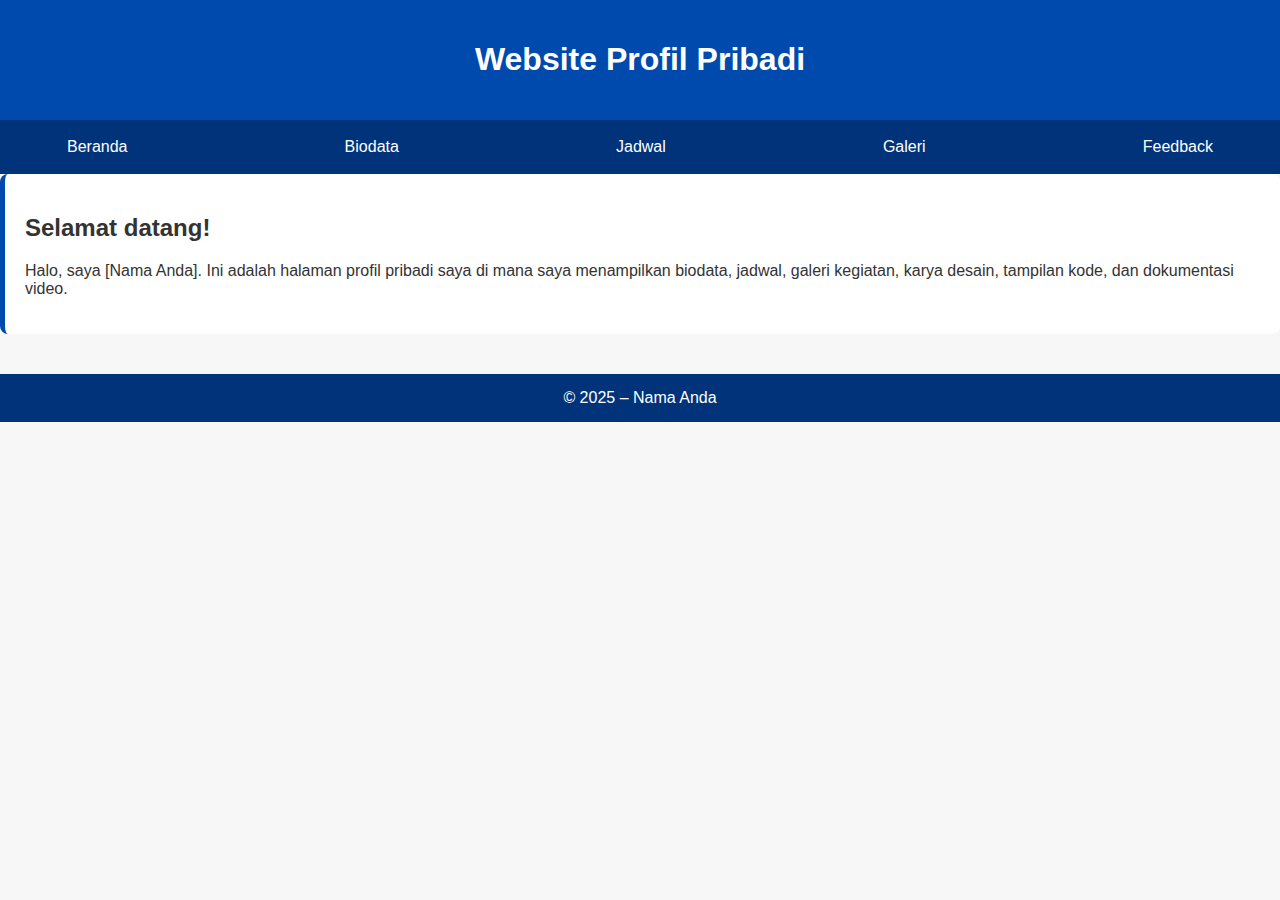
<file: tugas-baru/index.html>
<!DOCTYPE html>
<html lang="id">
<head>
  <meta charset="UTF-8">
  <meta name="viewport" content="width=device-width, initial-scale=1">
  <title>Beranda – Website Profil Pribadi</title>
  <link rel="stylesheet" href="style.css">
</head>
<body>
<header>
  <h1>Website Profil Pribadi</h1>
</header>
<nav>
  <a href="index.html">Beranda</a>
  <a href="biodata.html">Biodata</a>
  <a href="jadwal.html">Jadwal</a>
  <a href="galeri.html">Galeri</a>
  <a href="feedback.html">Feedback</a>
</nav>
<div class="main-content box">
  <h2>Selamat datang!</h2>
  <p>Halo, saya [Nama Anda]. Ini adalah halaman profil pribadi saya di mana saya menampilkan biodata, jadwal, galeri kegiatan, karya desain, tampilan kode, dan dokumentasi video.</p>
</div>
<footer>
  &copy; 2025 – Nama Anda
</footer>
</body>
</html>
</file>
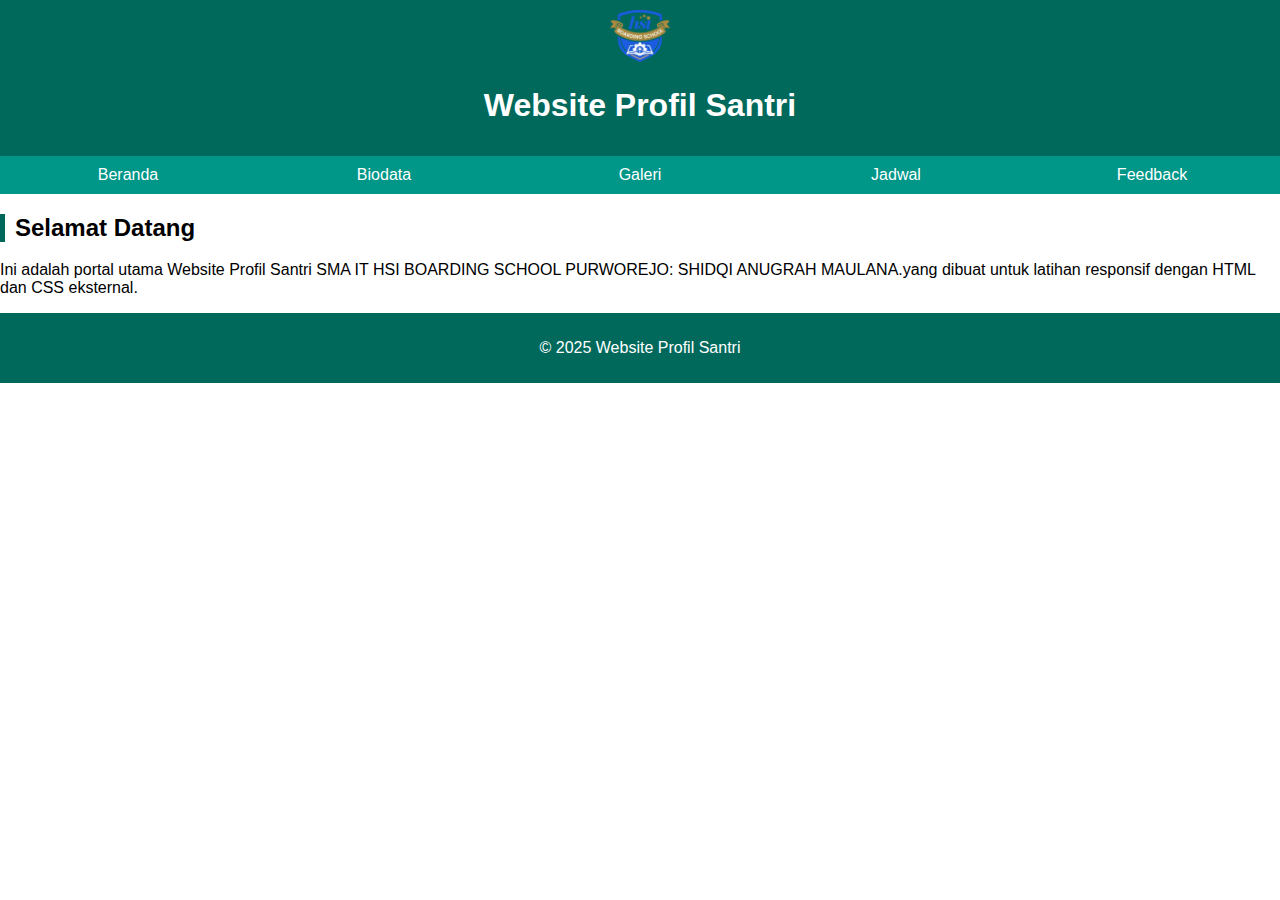
<file: tugas-bulanan/index.html>
<!DOCTYPE html>
<html lang="id">
<head>
  <meta charset="UTF-8">
  <meta name="viewport" content="width=device-width, initial-scale=1.0">
  <title>Portal Utama</title>
  <link rel="stylesheet" href="style.css">
</head>
<body>
  <header>
    <img src="IMAGE/logo.webp" alt="Logo HSI" class="logo">
    <h1>Website Profil Santri</h1>
  </header>

  <nav class="navbar">
    <a href="index.html">Beranda</a>
    <a href="biodata.html">Biodata</a>
    <a href="galeri.html">Galeri</a>
    <a href="jadwal.html">Jadwal</a>
    <a href="feedback.html">Feedback</a>
  </nav>

  <main>
    <section>
      <h2 class="judul-box">Selamat Datang</h2>
      <p>Ini adalah portal utama Website Profil Santri SMA IT HSI BOARDING SCHOOL PURWOREJO: SHIDQI ANUGRAH MAULANA.yang dibuat untuk latihan responsif dengan HTML dan CSS eksternal.</p>
    </section>
  </main>

  <footer>
    <p>&copy; 2025 Website Profil Santri</p>
  </footer>
</body>
</html>
</file>
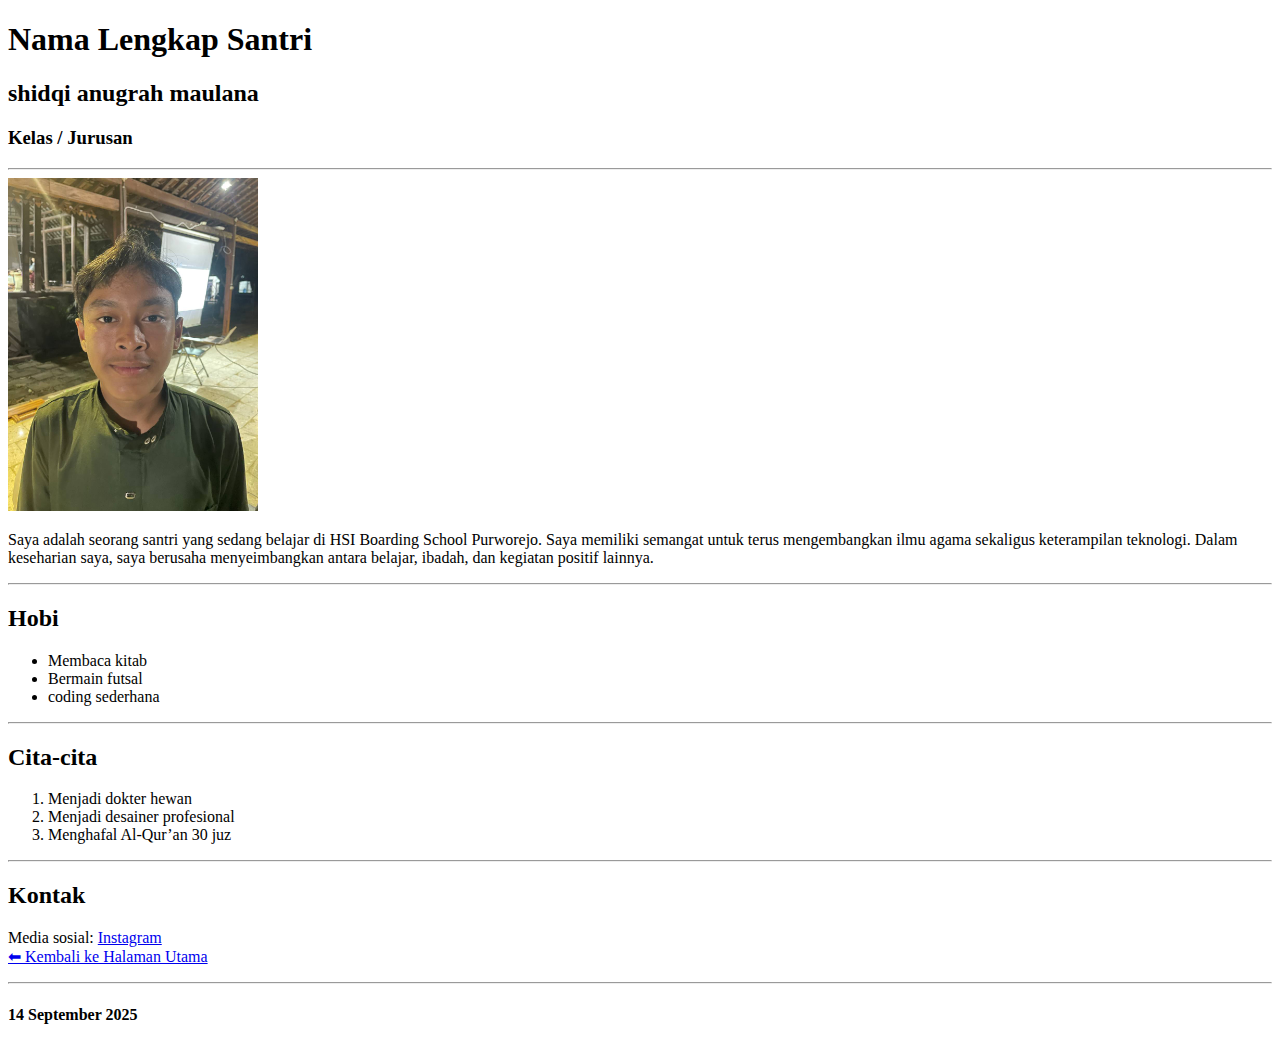
<file: BIODATA HTML/biodata.html>
<!DOCTYPE html>
<html lang="id">
<head>
  <meta charset="UTF-8">
  <title>Biodata Santri</title>
</head>
<body>
  <h1>Nama Lengkap Santri</h1>
  <h2>shidqi anugrah maulana</h2>
  <h3>Kelas / Jurusan</h3>
  <hr>

  <!-- Foto lokal -->
  <img src="PHOTO.jpg" 
       alt="Foto close-up diri" 
       width="250">

  <p>
    Saya adalah seorang santri yang sedang belajar di HSI Boarding School Purworejo.
    Saya memiliki semangat untuk terus mengembangkan ilmu agama sekaligus keterampilan teknologi. 
    Dalam keseharian saya, saya berusaha menyeimbangkan antara belajar, ibadah, dan kegiatan positif lainnya.
  </p>

  <hr>
  <h2 id="hobi">Hobi</h2>
  <ul>
    <li>Membaca kitab</li>
    <li>Bermain futsal</li>
    <li>coding sederhana</li>
  </ul>

  <hr>
  <h2 id="cita">Cita-cita</h2>
  <ol>
    <li>Menjadi dokter hewan</li>
    <li>Menjadi desainer profesional</li>
    <li>Menghafal Al-Qur’an 30 juz</li>
  </ol>

  <hr>
  <h2>Kontak</h2>
  <p>
    Media sosial: 
    <a href="https://www.instagram.com/" target="_blank">Instagram</a><br>
    <a href="index.html">⬅ Kembali ke Halaman Utama</a>
  </p>

  <hr>
  <h4>14 September 2025</h4>
</body>
</html>
</file>
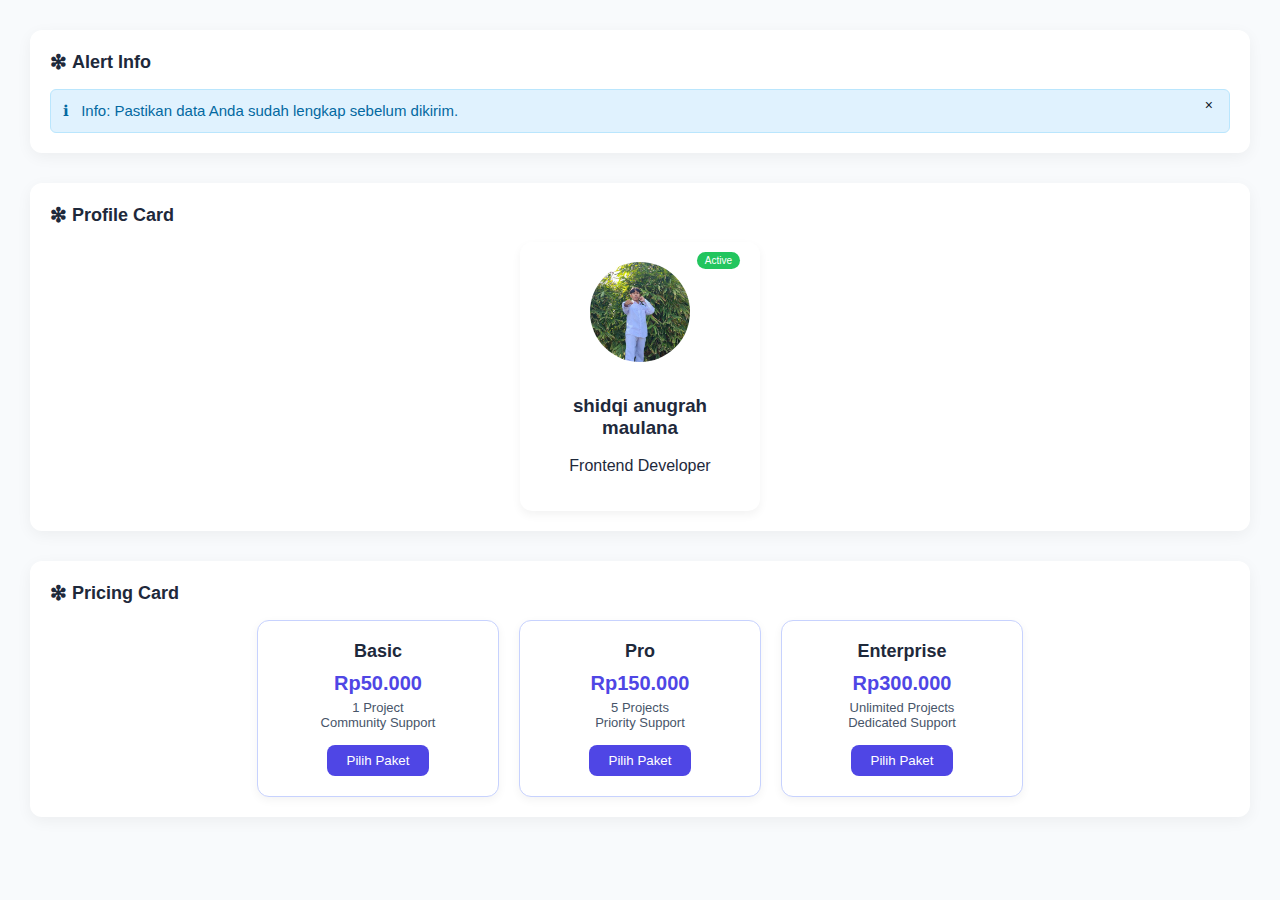
<file: tugas-8/flexbox.html>
<!DOCTYPE html>
<html lang="id">
<head>
  <meta charset="UTF-8">
  <meta name="viewport" content="width=device-width, initial-scale=1.0">
  <title>flexbox - kk shidqi </title>
  <link rel="stylesheet" href="style.css">
</head>
<body>

  <!-- 1. Alert Info -->
  <div class="section">
    <div class="section-title">Alert Info</div>
    <div class="alert-info">
      Info: Pastikan data Anda sudah lengkap sebelum dikirim.
      <button class="close-btn" type="button"
        onclick="this.parentElement.style.display='none'">×</button>
    </div>
  </div>

  <!-- 2. Profile Card -->
  <div class="section">
    <div class="section-title">Profile Card</div>
    <div class="profile-card">
      <span class="status">Active</span>
      <img src="IMAGE/foto.jpg" alt="Profile">
      <h3>shidqi anugrah maulana</h3>
      <p>Frontend Developer</p>
    </div>
  </div>

  <!-- 3. Pricing Card -->
  <div class="section">
    <div class="section-title">Pricing Card</div>
    <div class="pricing">
      <div class="pricing-card">
        <div class="pricing-title">Basic</div>
        <div class="price">Rp50.000</div>
        <div class="desc">1 Project<br>Community Support</div>
        <button class="btn">Pilih Paket</button>
      </div>

      <div class="pricing-card">
        <div class="pricing-title">Pro</div>
        <div class="price">Rp150.000</div>
        <div class="desc">5 Projects<br>Priority Support</div>
        <button class="btn">Pilih Paket</button>
      </div>

      <div class="pricing-card">
        <div class="pricing-title">Enterprise</div>
        <div class="price">Rp300.000</div>
        <div class="desc">Unlimited Projects<br>Dedicated Support</div>
        <button class="btn">Pilih Paket</button>
      </div>
    </div>
  </div>

</body>
</html>
</file>
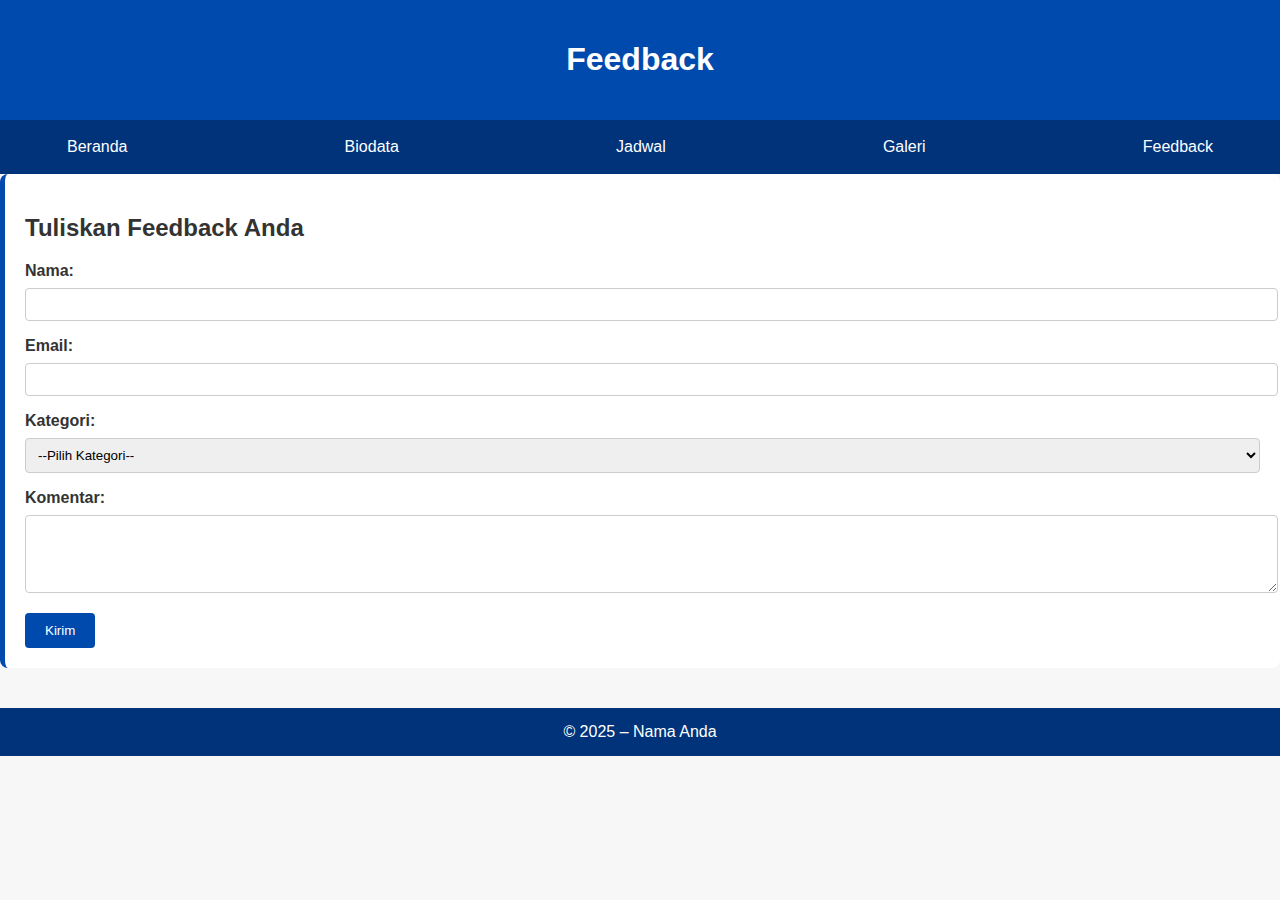
<file: tugas-baru/feedback.html>
<!DOCTYPE html>
<html lang="id">
<head>
  <meta charset="UTF-8">
  <meta name="viewport" content="width=device-width, initial-scale=1">
  <title>Feedback – Website Profil Pribadi</title>
  <link rel="stylesheet" href="style.css">
</head>
<body>
<header>
  <h1>Feedback</h1>
</header>
<nav>
  <a href="index.html">Beranda</a>
  <a href="biodata.html">Biodata</a>
  <a href="jadwal.html">Jadwal</a>
  <a href="galeri.html">Galeri</a>
  <a href="feedback.html">Feedback</a>
</nav>
<div class="main-content box">
  <h2>Tuliskan Feedback Anda</h2>
  <form class="feedback-form" action="#" method="post">
    <label for="nama">Nama:</label>
    <input type="text" id="nama" name="nama" required>

    <label for="email">Email:</label>
    <input type="email" id="email" name="email" required>

    <label for="kategori">Kategori:</label>
    <select id="kategori" name="kategori" required>
      <option value="">--Pilih Kategori--</option>
      <option value="saran">Saran</option>
      <option value="kritik">Kritik</option>
      <option value="pujian">Pujian</option>
    </select>

    <label for="komentar">Komentar:</label>
    <textarea id="komentar" name="komentar" rows="4" required></textarea>

    <input type="submit" value="Kirim">
  </form>
</div>
<footer>
  &copy; 2025 – Nama Anda
</footer>
</body>
</html>
</file>
<file: tugas-baru/style.css>
/* Mobile-first styles */
body {
  margin: 0;
  padding: 0;
  font-family: Arial, sans-serif;
  background: #f7f7f7;
  color: #333;
}
a {
  text-decoration: none;
  color: inherit;
}
header {
  background: #004aad;
  color: white;
  padding: 20px;
  text-align: center;
}
nav {
  display: flex;
  flex-wrap: wrap;
  justify-content: center;
  background: #00337a;
  padding: 10px;
}
nav a {
  color: white;
  margin: 5px 10px;
  padding: 8px 12px;
}
nav a:hover {
  background: #00265a;
  border-radius: 4px;
}
.main-content {
  padding: 20px;
}
footer {
  background: #00337a;
  color: white;
  text-align: center;
  padding: 15px;
  margin-top: 40px;
}

/* Biodata section */
.biodata-container {
  display: flex;
  flex-direction: column;
}
.biodata-photo {
  width: 100%;
  max-width: 200px;
  margin: 0 auto 20px auto;
  border-radius: 50%;
}
.biodata-text {
  text-align: center;
}

/* Galeri */
.gallery {
  display: flex;
  flex-wrap: wrap;
  gap: 10px;
}
.gallery .gallery-item {
  flex: 100%;
}
.gallery img {
  width: 100%;
  height: auto;
  object-fit: cover;
  border-radius: 8px;
  border: 1px solid #ccc;
}

/* Tabel jadwal wrapper for mobile */
.table-wrapper {
  overflow-x: auto;
}

/* Form feedback */
.feedback-form label {
  display: block;
  margin-bottom: 8px;
  font-weight: bold;
}
.feedback-form input[type="text"],
.feedback-form input[type="email"],
.feedback-form textarea,
.feedback-form select {
  width: 100%;
  padding: 8px;
  margin-bottom: 16px;
  border: 1px solid #ccc;
  border-radius: 4px;
}
.feedback-form input[type="submit"] {
  background: #004aad;
  color: white;
  padding: 10px 20px;
  border: none;
  border-radius: 4px;
  cursor: pointer;
}
.feedback-form input[type="submit"]:hover {
  background: #00337a;
}

/* Common boxes styling */
.box {
  background: white;
  padding: 20px;
  margin-bottom: 20px;
  border-left: 5px solid #004aad;
  border-radius: 8px;
}

/* Media Queries */
/* Tablet */
@media (min-width: 600px) and (max-width: 1023px) {
  .biodata-container {
    flex-direction: row;
    align-items: center;
    gap: 20px;
  }
  .biodata-photo {
    margin: 0;
    max-width: 250px;
  }
  .gallery .gallery-item {
    flex: 50%;
  }
}

/* Desktop */
@media (min-width: 1024px) {
  .gallery .gallery-item {
    flex: 25%;
  }
  nav {
    justify-content: space-between;
    padding: 10px 40px;
  }
  nav a {
    margin: 0 15px;
  }
}
</file>
<file: tugas-bulanan/style.css>
/* === Style Dasar (Mobile First) === */
body {
  font-family: Arial, sans-serif;
  margin: 0;
  padding: 0;
}
header, footer {
  background: #00695c;
  color: white;
  text-align: center;
  padding: 10px;
}
.logo {
  width: 60px;
}
.navbar {
  display: flex;
  flex-wrap: wrap;
  background: #009688;
}
.navbar a {
  flex: 1 1 50%;
  text-align: center;
  padding: 10px;
  color: white;
  text-decoration: none;
}
.navbar a:hover, .navbar a.active {
  background: #004d40;
}
.judul-box {
  border-left: 5px solid #00695c;
  padding-left: 10px;
}

/* Galeri Grid */
.galeri-grid {
  display: flex;
  flex-wrap: wrap;
  gap: 10px;
  padding: 10px;
}
.galeri-grid img {
  width: 100%;
  border-radius: 10px;
  object-fit: cover;
}

/* Biodata */
.biodata-container {
  display: flex;
  flex-direction: column;
  align-items: center;
  padding: 10px;
}
.foto-diri {
  width: 200px;
  border-radius: 10px;
  object-fit: cover;
}
.biodata-text {
  margin-top: 15px;
}

/* Tabel */
.tabel-wrapper {
  overflow-x: auto;
  padding: 10px;
}
table {
  width: 100%;
  border-collapse: collapse;
}
th, td {
  border: 1px solid #ddd;
  padding: 8px;
  text-align: center;
}
thead {
  background: #009688;
  color: white;
}

/* Form */
.feedback-form {
  display: flex;
  flex-direction: column;
  gap: 10px;
  padding: 10px;
}
.feedback-form input,
.feedback-form textarea,
.feedback-form select {
  width: 100%;
  padding: 8px;
  border-radius: 5px;
  border: 1px solid #ccc;
}
.feedback-form button {
  background: #00695c;
  color: white;
  border: none;
  padding: 10px;
  border-radius: 5px;
}

/* === Tablet === */
@media (min-width: 600px) and (max-width: 1023px) {
  .navbar a {
    flex: 1 1 20%;
  }
  .biodata-container {
    flex-direction: row;
    justify-content: center;
    gap: 20px;
  }
  .galeri-grid img {
    width: calc(50% - 10px);
  }
  .feedback-form {
    flex-direction: row;
    flex-wrap: wrap;
  }
  .feedback-form label,
  .feedback-form input,
  .feedback-form select {
    width: 48%;
  }
  textarea {
    width: 100%;
  }
}

/* === Desktop === */
@media (min-width: 1024px) {
  .navbar a {
    flex: 1;
  }
  .galeri-grid img {
    width: calc(25% - 10px);
  }
  .biodata-container {
    flex-direction: row;
    justify-content: center;
    gap: 40px;
  }
  .feedback-form {
    max-width: 800px;
    margin: auto;
  }
}
</file>
<file: tugas-8/style.css>
body {
  font-family: "Poppins", sans-serif;
  background-color: #f8fafc;
  color: #1e293b;
  margin: 0;
  padding: 30px;
}

/* --- Container utama --- */
.section {
  background-color: white;
  border-radius: 12px;
  padding: 20px;
  box-shadow: 0 4px 15px rgba(0,0,0,0.05);
  margin-bottom: 30px;
}

.section-title {
  font-weight: 600;
  font-size: 18px;
  margin-bottom: 15px;
  display: flex;
  align-items: center;
  gap: 5px;
}

.section-title::before {
  content: "❇";
  font-size: 20px;
}



/* --- Alert Info --- */
.alert-info {
  position: relative;
  background-color: #e0f2fe;
  border: 1px solid #bae6fd;
  color: #0369a1;
  padding: 12px 40px 12px 12px;
  border-radius: 6px;
  font-size: 15px;
}

.alert-info::before {
  content: "ℹ";
  margin-right: 8px;
}

.close-btn {
  position: absolute;
  top: 6px;
  right: 10px;
  background: none;
  border: none;
  color: #0f172a;
  font-size: 14px;
  cursor: pointer;
  transition: 0.3s;
}

.close-btn:hover {
  color: #ef4444;
  transform: scale(1.2);
}

/* --- Profile Card --- */
.profile-card {
  text-align: center;
  background-color: #fff;
  border-radius: 12px;
  padding: 20px;
  width: 200px;
  box-shadow: 0 4px 10px rgba(0,0,0,0.05);
  margin: 0 auto;
  position: relative;
}

.profile-card img {
  width: 100px;
  height: 100px;
  border-radius: 50%;
  object-fit: cover;
  margin-bottom: 10px;
}

.status {
  position: absolute;
  top: 10px;
  right: 20px;
  background-color: #22c55e;
  color: white;
  font-size: 10px;
  padding: 3px 8px;
  border-radius: 10px;
}

/* --- Pricing Cards --- */
.pricing {
  display: flex;
  justify-content: center;
  gap: 20px;
  flex-wrap: wrap;
}

.pricing-card {
  background-color: #fff;
  border-radius: 12px;
  padding: 20px;
  width: 200px;
  text-align: center;
  border: 1px solid #c7d2fe;
  box-shadow: 0 3px 10px rgba(0,0,0,0.05);
  transition: 0.3s;
}

.pricing-card:hover {
  border-color: #6366f1;
  transform: translateY(-5px);
}

.pricing-title {
  font-weight: 600;
  font-size: 18px;
  margin-bottom: 10px;
}

.price {
  font-size: 20px;
  color: #4f46e5;
  font-weight: bold;
  margin-bottom: 5px;
}

.desc {
  font-size: 13px;
  color: #475569;
  margin-bottom: 15px;
}

.btn {
  background-color: #4f46e5;
  color: white;
  border: none;
  padding: 8px 20px;
  border-radius: 8px;
  cursor: pointer;
  transition: 0.3s;
}

.btn:hover {
  background-color: #3730a3;
}
</file>
